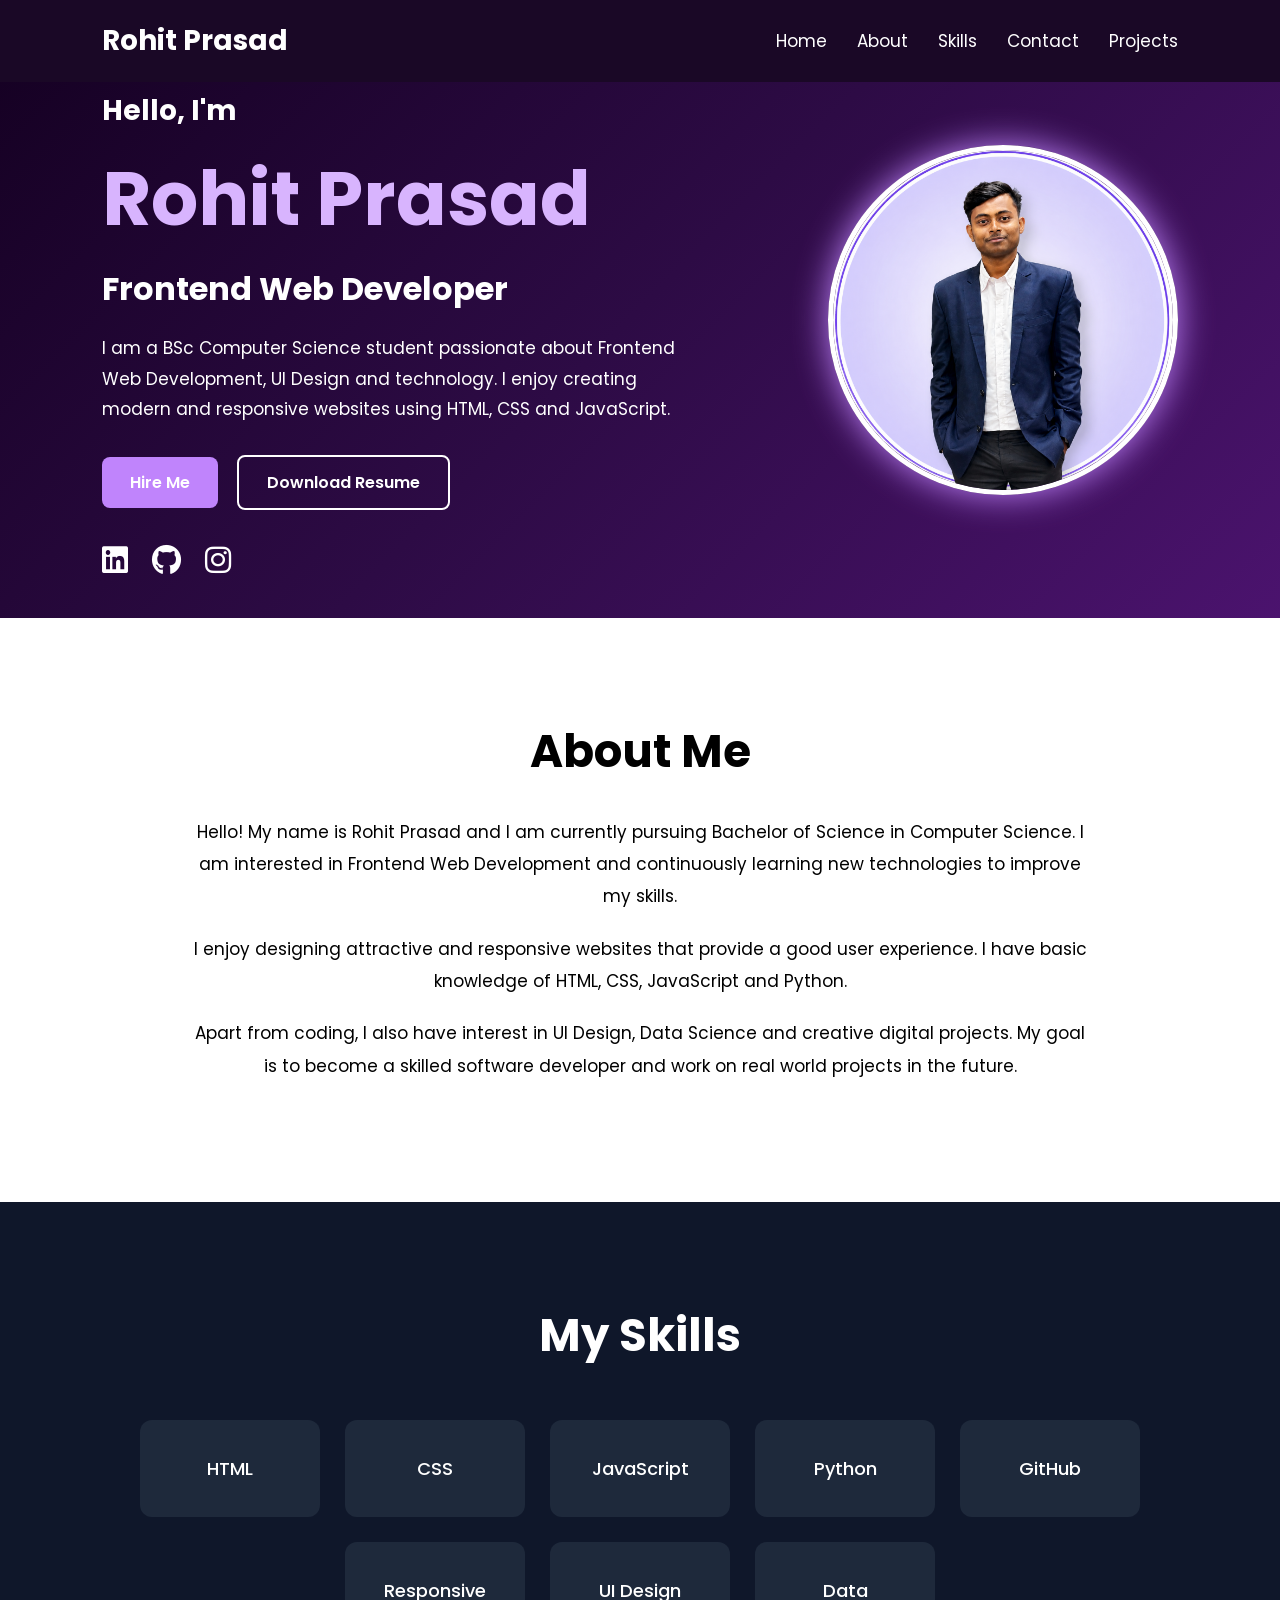
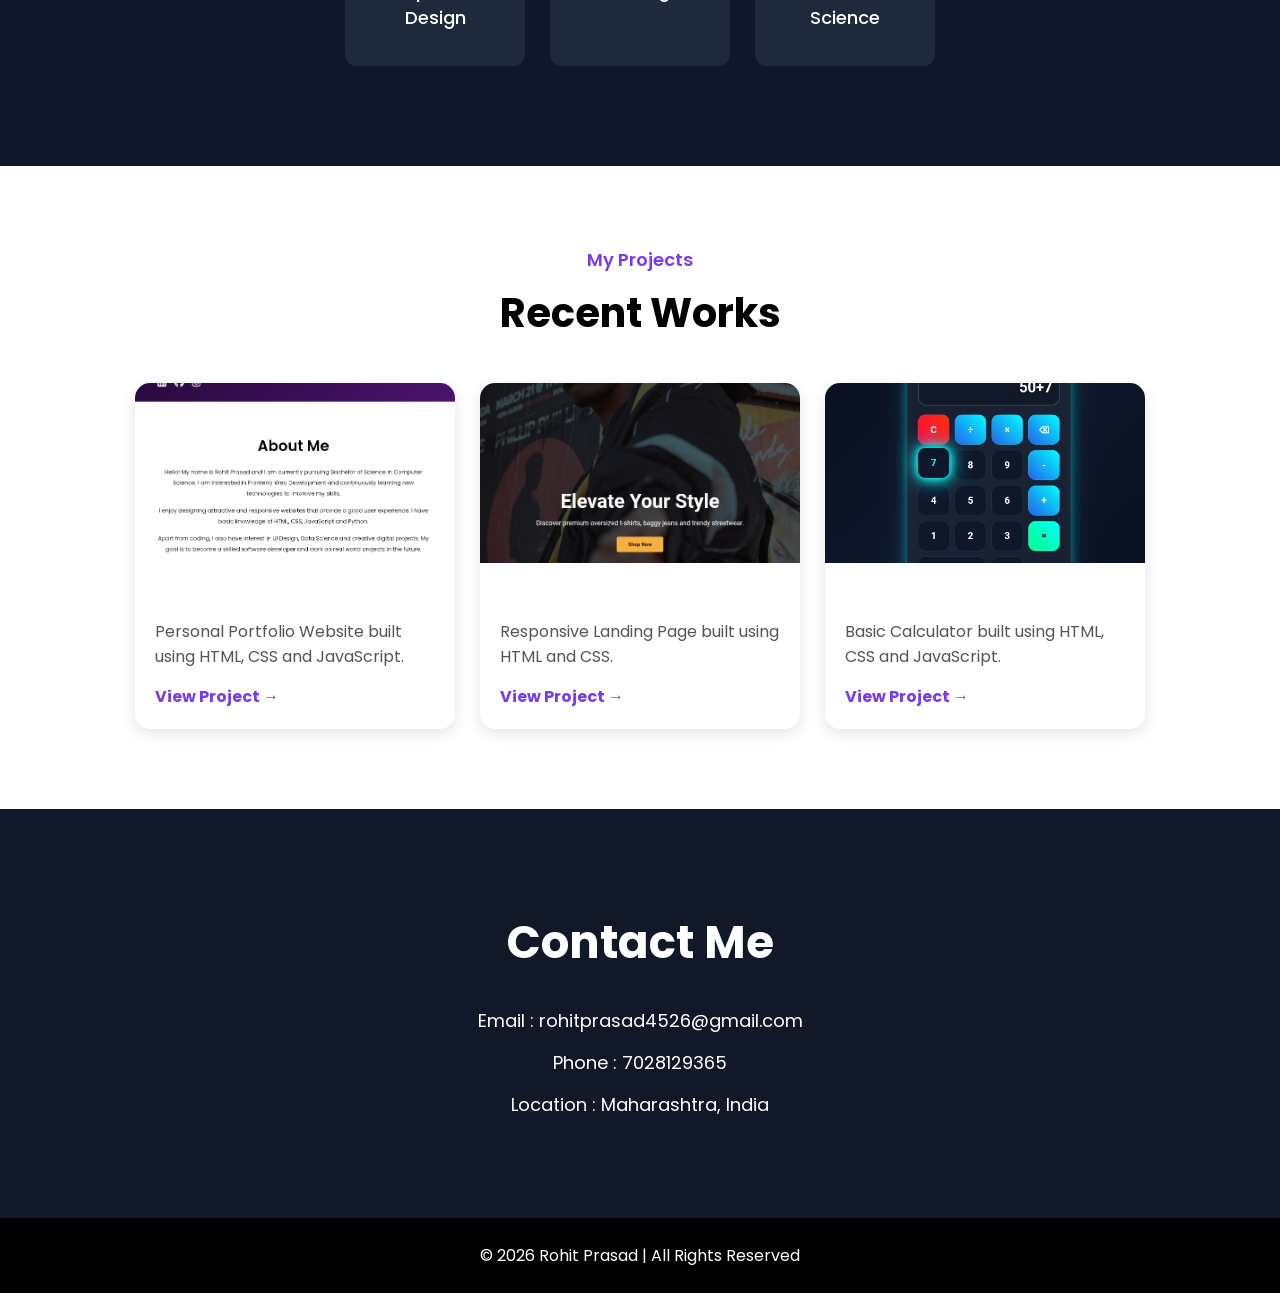
<file: Task1_Portfolio/index.html>
<!DOCTYPE html>
<html lang="en">

<head>

    <meta charset="UTF-8">

    <meta name="viewport" content="width=device-width, initial-scale=1.0">

    <title>Rohit Portfolio</title>

    <link rel="stylesheet" href="style.css">

    <!-- Google Font -->

    <link href="https://fonts.googleapis.com/css2?family=Poppins:wght@300;400;500;600&display=swap" rel="stylesheet">

    <!-- Font Awesome -->

    <link rel="stylesheet"
        href="https://cdnjs.cloudflare.com/ajax/libs/font-awesome/6.5.1/css/all.min.css">

</head>

<body>

    <!-- Navbar -->

    <nav>

        <h2 class="logo">Rohit Prasad</h2>

        <ul id="menu">

            <li><a href="#home">Home</a></li>

            <li><a href="#about">About</a></li>

            <li><a href="#skills">Skills</a></li>

            <li><a href="#contact">Contact</a></li>

            <li><a href="#projects">Projects</a></li>
            
        </ul>

        <div id="menu-btn">
            ☰
        </div>

    </nav>

    <!-- Home Section -->

    <section id="home">

        <div class="home-text">

            <h3>Hello, I'm</h3>

            <h1>Rohit Prasad</h1>

            <h2>Frontend Web Developer</h2>

            <p>
                I am a BSc Computer Science student passionate about
                Frontend Web Development, UI Design and technology.
                I enjoy creating modern and responsive websites using
                HTML, CSS and JavaScript.
            </p>

            <div class="buttons">

                <button>Hire Me</button>

<a href="resume.pdf" download>
<button class="btn2">Download Resume</button>
</a>
            </div>

            <!-- Social Icons -->

            <div class="social-icons">

                <i class="fa-brands fa-linkedin"></i>

                <i class="fa-brands fa-github"></i>

                <i class="fa-brands fa-instagram"></i>

            </div>

        </div>

        <!-- Image -->

        <div class="home-image">

            <img src="myimage.png" alt="profile">

        </div>

    </section>

    <!-- About Section -->

    <section id="about">

        <div class="about-text">

            <h1>About Me</h1>

            <p>
                Hello! My name is Rohit Prasad and I am currently pursuing
                Bachelor of Science in Computer Science. I am interested in
                Frontend Web Development and continuously learning new
                technologies to improve my skills.
            </p>

            <p>
                I enjoy designing attractive and responsive websites that
                provide a good user experience. I have basic knowledge of
                HTML, CSS, JavaScript and Python.
            </p>

            <p>
                Apart from coding, I also have interest in UI Design,
                Data Science and creative digital projects.
                My goal is to become a skilled software developer and
                work on real world projects in the future.
            </p>

        </div>

    </section>

    <!-- Skills Section -->

    <section id="skills">

        <h1>My Skills</h1>

        <div class="skills-box">

            <div class="box">HTML</div>

            <div class="box">CSS</div>

            <div class="box">JavaScript</div>

            <div class="box">Python</div>

            <div class="box">GitHub</div>

            <div class="box">Responsive Design</div>

            <div class="box">UI Design</div>

            <div class="box">Data Science</div>

        </div>

    </section>

    <section id="projects">

    <p class="small-heading">My Projects</p>

    <h2 class="section-title">Recent Works</h2>

    <div class="project-container">

        <div class="project-card">
            <img src="task1.jpg" alt="Portfolio Website">

            <h3>Portfolio Website</h3>

            <p>Personal Portfolio Website built using HTML, CSS and JavaScript.</p>

            <a href="https://rohit-portfolio-task1.vercel.app" target="_blank">
                View Project →
            </a>
        </div>

        <div class="project-card">
            <img src="task2.jpg" alt="Landing Page">

            <h3>Landing Page</h3>

            <p>Responsive Landing Page built using HTML and CSS.</p>

            <a href="https://rohit-landingpage-task2.vercel.app" target="_blank">
                View Project →
            </a>
        </div>

        <div class="project-card">
            <img src="task3.jpg" alt="Calculator">

            <h3>Calculator App</h3>

            <p>Basic Calculator built using HTML, CSS and JavaScript.</p>

            <a href="https://rohit-calculator-task3.vercel.app" target="_blank">
                View Project →
            </a>
        </div>

    </div>

    </section>

    <!-- Contact Section -->

    <section id="contact">

        <h1>Contact Me</h1>

        <p>Email : rohitprasad4526@gmail.com</p>

        <p>Phone : 7028129365</p>

        <p>Location : Maharashtra, India</p>

    </section>

    <!-- Footer -->

    <footer>

        <p>© 2026 Rohit Prasad | All Rights Reserved</p>

    </footer>

    <script src="script.js"></script>

</body>

</html>
</file>
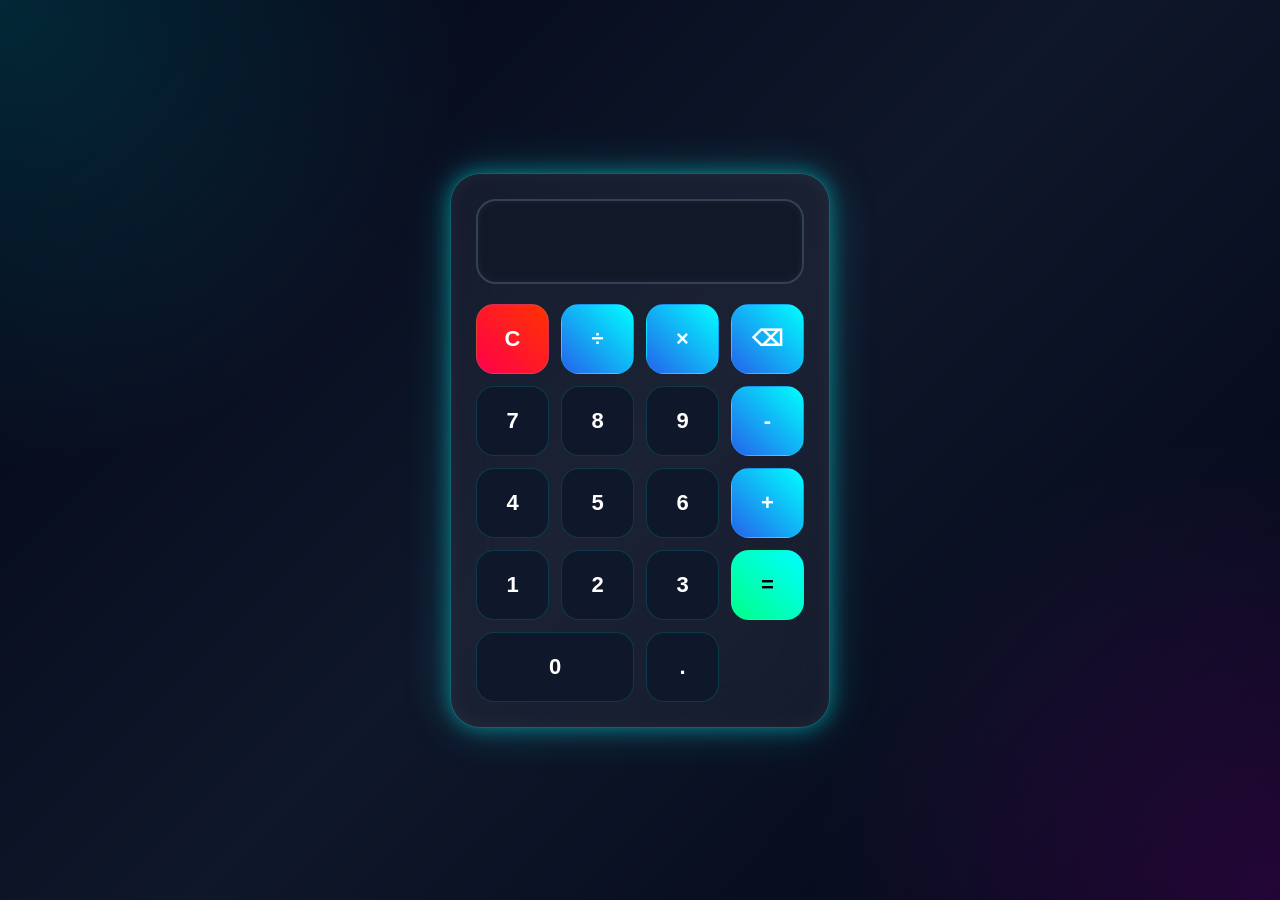
<file: Task3_Calculator/index.html>
<!DOCTYPE html>
<html lang="en">
<head>
    <meta charset="UTF-8">
    <meta name="viewport" content="width=device-width, initial-scale=1.0">
    <title>Calculator</title>
    <link rel="stylesheet" href="style.css">
</head>
<body>

<div class="calculator">

    <input type="text" id="display" readonly>

    <div class="buttons">

        <button onclick="clearDisplay()">C</button>
        <button onclick="appendValue('/')">÷</button>
        <button onclick="appendValue('*')">×</button>
        <button onclick="deleteLast()">⌫</button>

        <button onclick="appendValue('7')">7</button>
        <button onclick="appendValue('8')">8</button>
        <button onclick="appendValue('9')">9</button>
        <button onclick="appendValue('-')">-</button>

        <button onclick="appendValue('4')">4</button>
        <button onclick="appendValue('5')">5</button>
        <button onclick="appendValue('6')">6</button>
        <button onclick="appendValue('+')">+</button>

        <button onclick="appendValue('1')">1</button>
        <button onclick="appendValue('2')">2</button>
        <button onclick="appendValue('3')">3</button>
        <button onclick="calculate()">=</button>

        <button class="zero" onclick="appendValue('0')">0</button>
        <button onclick="appendValue('.')">.</button>

    </div>

</div>

<script src="script.js"></script>

</body>
</html>
</file>
<file: Task1_Portfolio/style.css>
*{
    margin:0;
    padding:0;
    box-sizing:border-box;
    font-family:'Poppins',sans-serif;
    scroll-behavior:smooth;
}

body{
    background:#0f172a;
    color:white;
}

/* Navbar */

nav{
    width:100%;
    display:flex;
    justify-content:space-between;
    align-items:center;
    padding:20px 8%;
    background:#1a0826;
    position:fixed;
    top:0;
    left:0;
    z-index:1000;
}

.logo{
    font-size:28px;
    color:#ffffff;
}

nav ul{
    display:flex;
    list-style:none;
}

nav ul li{
    margin-left:30px;
}

nav ul li a{
    color:white;
    text-decoration:none;
    transition:0.3s;
    font-size:17px;
}

nav ul li a:hover{
    color:#d8b4fe;
}

#menu-btn{
    display:none;
    font-size:28px;
    cursor:pointer;
}

/* Home Section */
#home{
    min-height:auto;
    display:flex;
    justify-content:space-between;
    align-items:center;
    padding:90px 8% 40px;

    background: linear-gradient(
    135deg,
    #140021,
    #2d0b45,
    #4b136e
    );
}

.home-text{
    max-width:600px;
}

.home-text h3{
    font-size:28px;
}

.home-text h1{
    font-size:75px;
    color:#d8b4fe;
    margin-top:10px;
}

.home-text h2{
    margin-top:10px;
    font-size:32px;
}

.home-text p{
    margin-top:20px;
    line-height:1.8;
    font-size:17px;
}

/* Buttons */

.buttons{
    margin-top:30px;
}

button{
    padding:13px 28px;
    border:none;
    border-radius:8px;
    background:#c084fc;
    color:white;
    cursor:pointer;
    margin-right:15px;
    transition:0.3s;
    font-size:16px;
    font-weight:600;
}

button:hover{
    background:#a855f7;
    transform:scale(1.05);
}

.btn2{
    background:transparent;
    border:2px solid white;
}

/* Social Icons */

.social-icons{
    margin-top:35px;
}

.social-icons i{
    font-size:30px;
    margin-right:20px;
    cursor:pointer;
    transition:0.3s;
}

.social-icons i:hover{
    color:#e9d5ff;
    transform:translateY(-5px);
}

/* Home Image */
.home-image{
    margin-top:-20px;
}

.home-image img{
    width:350px;
    height:350px;
    border-radius:50%;
    object-fit:cover;
    border:5px solid white;

    box-shadow:0 0 35px #c084fc;
}

/* About */

#about{
    padding:100px 8%;
    background:white;
    color:black;
}

.about-text{
    max-width:900px;
    margin:auto;
    text-align:center;
}

.about-text h1{
    font-size:45px;
    margin-bottom:30px;
}

.about-text p{
    line-height:1.9;
    margin-bottom:20px;
    font-size:17px;
}

/* Skills */

#skills{
    padding:100px 8%;
    text-align:center;
}

#skills h1{
    font-size:45px;
    margin-bottom:50px;
}

.skills-box{
    display:flex;
    justify-content:center;
    flex-wrap:wrap;
    gap:25px;
}

.box{
    background:#1e293b;
    padding:35px;
    width:180px;
    border-radius:12px;
    transition:0.3s;
    font-size:18px;
    font-weight:500;
}

.box:hover{
    transform:translateY(-10px);
    background:#7e22ce;
}

/* Project */

.small-heading{
    text-align:center;
    color:#7c3aed;
    font-size:18px;
    font-weight:600;
    margin-bottom:10px;
}

.section-title{
    text-align:center;
    font-size:40px;
    margin-bottom:40px;
    color:black;
}

#projects{
    padding:80px 10%;
    background:#ffffff;
}

.project-container{
    display:flex;
    justify-content:center;
    gap:25px;
    flex-wrap:wrap;
}

.project-card{
    width:320px;
    background:#fff;
    border-radius:15px;
    overflow:hidden;
    box-shadow:0 5px 15px rgba(0,0,0,0.1);
    transition:0.3s;
}

.project-card:hover{
    transform:translateY(-5px);
}

.project-card img{
    width:100%;
    height:180px;
    object-fit:cover;
}

.project-card h3{
    padding:15px 20px 5px;
}

.project-card p{
    padding:0 20px;
    color:#555;
}

.project-card a{
    display:inline-block;
    margin:15px 20px 20px;
    text-decoration:none;
    color:#7c3aed;
    font-weight:bold;
}

/* Contact */

#contact{
    padding:100px 8%;
    text-align:center;
    background:#111827;
}

#contact h1{
    font-size:45px;
    margin-bottom:30px;
}

#contact p{
    margin-top:15px;
    font-size:18px;
}

/* Footer */

footer{
    text-align:center;
    padding:25px;
    background:black;
}

/* Responsive */

@media(max-width:900px){

    #home{
        flex-direction:column-reverse;
        text-align:center;
        padding-top:90px;
    }

    .home-image img{
        width:270px;
        height:270px;
        margin-bottom:40px;
    }

    .home-text h1{
        font-size:55px;
    }

    .home-text h2{
        font-size:25px;
    }

    .buttons{
        display:flex;
        justify-content:center;
        flex-wrap:wrap;
        gap:15px;
    }

}

/* Mobile */

@media(max-width:768px){

    nav ul{
        display:none;
        flex-direction:column;
        background:#1a0826;
        position:absolute;
        top:80px;
        right:0;
        width:220px;
        text-align:center;
        padding:20px 0;
    }

    nav ul.active{
        display:flex;
    }

    nav ul li{
        margin:20px 0;
    }

    #menu-btn{
        display:block;
    }

    .home-text h1{
        font-size:45px;
    }

    .home-text h2{
        font-size:22px;
    }

    .home-text p{
        font-size:15px;
    }

    .about-text h1,
    #skills h1,
    #contact h1{
        font-size:38px;
    }

}
</file>
<file: Task3_Calculator/style.css>
*{
    margin:0;
    padding:0;
    box-sizing:border-box;
    font-family:'Orbitron',sans-serif;
}

body{
    display:flex;
    justify-content:center;
    align-items:center;
    min-height:100vh;

    background:
    radial-gradient(circle at top left,#00ffff22,transparent 30%),
    radial-gradient(circle at bottom right,#ff00ff22,transparent 30%),
    linear-gradient(135deg,#020617,#0f172a,#020617);

    overflow:hidden;
}

.calculator{
    width:380px;
    padding:25px;

    background:rgba(255,255,255,0.05);

    backdrop-filter:blur(25px);

    border:1px solid rgba(0,255,255,.3);

    border-radius:30px;

    box-shadow:
    0 0 20px rgba(0,255,255,.4),
    0 0 50px rgba(0,255,255,.2),
    inset 0 0 20px rgba(255,255,255,.05);
}

#display{
    width:100%;
    height:85px;

    border:none;
    outline:none;

    border-radius:20px;

    background:#111827;

    color:#ffffff;

    font-size:34px;
    font-weight:bold;

    text-align:right;

    padding:15px;

    margin-bottom:20px;

    border:2px solid #334155;

    box-shadow:
    inset 0 0 10px rgba(255,255,255,.05);

    text-shadow:none;
}

.buttons{
    display:grid;
    grid-template-columns:repeat(4,1fr);
    gap:12px;
}

button{
    height:70px;

    border:none;

    border-radius:18px;

    background:#0f172a;

    color:white;

    font-size:22px;
    font-weight:bold;

    cursor:pointer;

    transition:.3s;

    border:1px solid rgba(0,255,255,.15);
}

button:hover{
    transform:translateY(-5px);

    color:#00ffff;

    box-shadow:
    0 0 10px #00ffff,
    0 0 25px #00ffff,
    0 0 50px #00ffff;
}

button:active{
    transform:scale(.95);
}

.zero{
    grid-column:span 2;
}

button:nth-child(1){
    background:linear-gradient(45deg,#ff004c,#ff3300);
}

button:nth-child(2),
button:nth-child(3),
button:nth-child(4),
button:nth-child(8),
button:nth-child(12){
    background:linear-gradient(45deg,#2563eb,#00ffff);
}

button:nth-child(16){
    background:linear-gradient(45deg,#00ff88,#00ffff);
    color:black;
    font-weight:bold;
}

@media(max-width:450px){

    .calculator{
        width:95%;
    }

    button{
        height:60px;
        font-size:18px;
    }

    #display{
        font-size:28px;
    }
}
</file>
